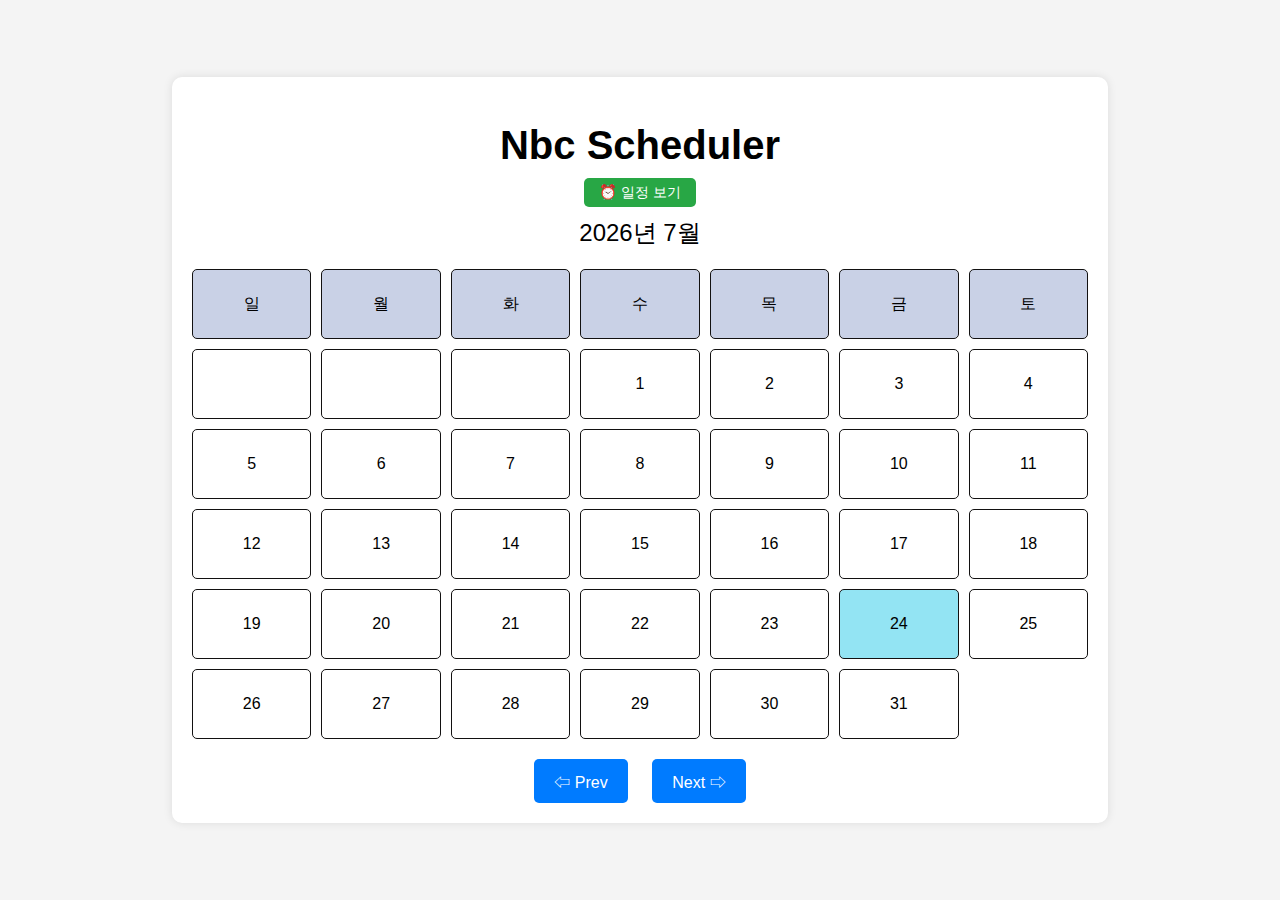
<file: src/main/resources/static/index.html>
<!DOCTYPE html>
<html lang="ko">
<head>
    <meta charset="UTF-8">
    <meta name="viewport" content="width=device-width, initial-scale=1.0">
    <title>Nbc Scheduler</title>
    <link rel="stylesheet">
    <style>
        body {
            font-family: 'Arial', sans-serif;
            display: flex;
            justify-content: center;
            align-items: center;
            height: 100vh;
            background-color: #f4f4f4;
            margin: 0;
        }

        .container {
            width: 70%; /* 달력의 가로 폭을 넓게 */
            text-align: center;
            background-color: white;
            padding: 20px;
            border-radius: 10px;
            box-shadow: 0 0 10px rgba(0, 0, 0, 0.1);
        }

        h1 {
            font-size: 2.5rem;
            margin-bottom: 10px;
        }

        .month-title {
            font-size: 1.5rem;
            margin-bottom: 20px;
        }

        #calendar {
            display: grid;
            grid-template-columns: repeat(7, 1fr);
            gap: 10px;
            grid-auto-rows: minmax(70px, auto); /* 일정한 셀 높이 줄이기 */
        }

        #calendar div {
            border: 1px solid #121111;
            padding: 10px;
            border-radius: 5px;
            text-align: center;
            display: flex;
            justify-content: center;
            align-items: center;
            transition: background-color 0.3s ease; /* 부드러운 배경색 전환 */
        }

        .day:hover {
            background-color: #ffdbdb; /* 마우스 올렸을 때 배경색 변경 */
            color: red;
        }

        .current-day {
            border: 2px solid #e50d4e; /* 현재 날짜 테두리 */
            background-color: #93e4f3;
            color: #000;
        }

        .day-header{
            background-color : #c9d1e6;
        }

        .controls {
            margin-top: 20px;
        }

        button {
            background-color: #007bff;
            color: white;
            border: none;
            padding: 10px 20px;
            margin: 0 10px;
            border-radius: 5px;
            cursor: pointer;
            font-size: 1rem;
        }

        button:hover {
            background-color: #0056b3;
        }

        /* "일정보기" 버튼 스타일 */
        .view-schedule-button {
            display: inline-block;
            background-color: #28a745;
            color: white;
            padding: 5px 15px; /* padding 값을 줄여서 버튼의 폭을 줄임 */
            margin-bottom: 10px; /* 아래쪽 여백 줄임 */
            border-radius: 5px;
            text-decoration: none;
            font-size: 0.9rem; /* 폰트 크기 조금 줄임 */
        }

        .view-schedule-button:hover {
            background-color: #218838;
        }

        /* 모달 스타일 */
        .modal {
            display: none; /* 처음엔 숨김 */
            position: fixed;
            z-index: 1;
            left: 0;
            top: 0;
            width: 100%;
            height: 100%;
            background-color: rgba(0, 0, 0, 0.5);
            justify-content: center;
            align-items: center;
        }

        .modal-content {
            background-color: #fff;
            padding: 20px;
            border-radius: 10px;
            width: 300px;
        }

        .close {
            float: right;
            font-size: 24px;
            cursor: pointer;
        }

        form {
            display: flex;
            flex-direction: column;
        }

        form label {
            margin-top: 10px;
        }

        form input, form textarea {
            margin-bottom: 10px;
            padding: 8px;
            border-radius: 5px;
            border: 1px solid #ccc;
        }

        .form-buttons {
            display: flex;
            justify-content: space-between;
        }

        .form-buttons button {
            padding: 8px 16px;
        }

        .form-buttons button:hover {
            background-color: #344a91;
        }
    </style>
</head>
<body>

<div class="container">
    <h1>Nbc Scheduler</h1>
    <a href="/view" class="view-schedule-button">⏰ 일정 보기</a> <!-- 일정 보기 버튼 -->
    <div id="calendar"></div>
    <div class="controls">
        <button id="prevMonth">⇦ Prev</button>
        <button id="nextMonth">Next ⇨</button>
    </div>
</div>

<!-- 모달 창 -->
<div id="modal" class="modal">
    <div class="modal-content">
        <span class="close">&times;</span>
        <h2>일정 등록</h2>
        <div id="selectedDate"></div>
        <form id="eventForm" method="post">
            <label for="username">작성자:</label>
            <input type="text" id="username" name="username" required>

            <label for="email">이메일:</label>
            <input type="email" id="email" name="email" required>

            <label for="password">비밀번호:</label>
            <input type="password" id="password" name="password" required>

            <label for="passwordConfirm">비밀번호 확인:</label>
            <input type="password" id="passwordConfirm" name="passwordConfirm" required>

            <label for="title">제목:</label>
            <input type="text" id="title" name="title" required>

            <label for="content">내용:</label>
            <textarea id="content" name="content" rows="4" required></textarea>

            <div class="form-buttons">
                <button type="button" id="cancel">나가기</button>
                <button type="submit">등록</button>
            </div>
        </form>
    </div>
</div>

<script src="script.js"></script>
</body>
</html>
</file>
